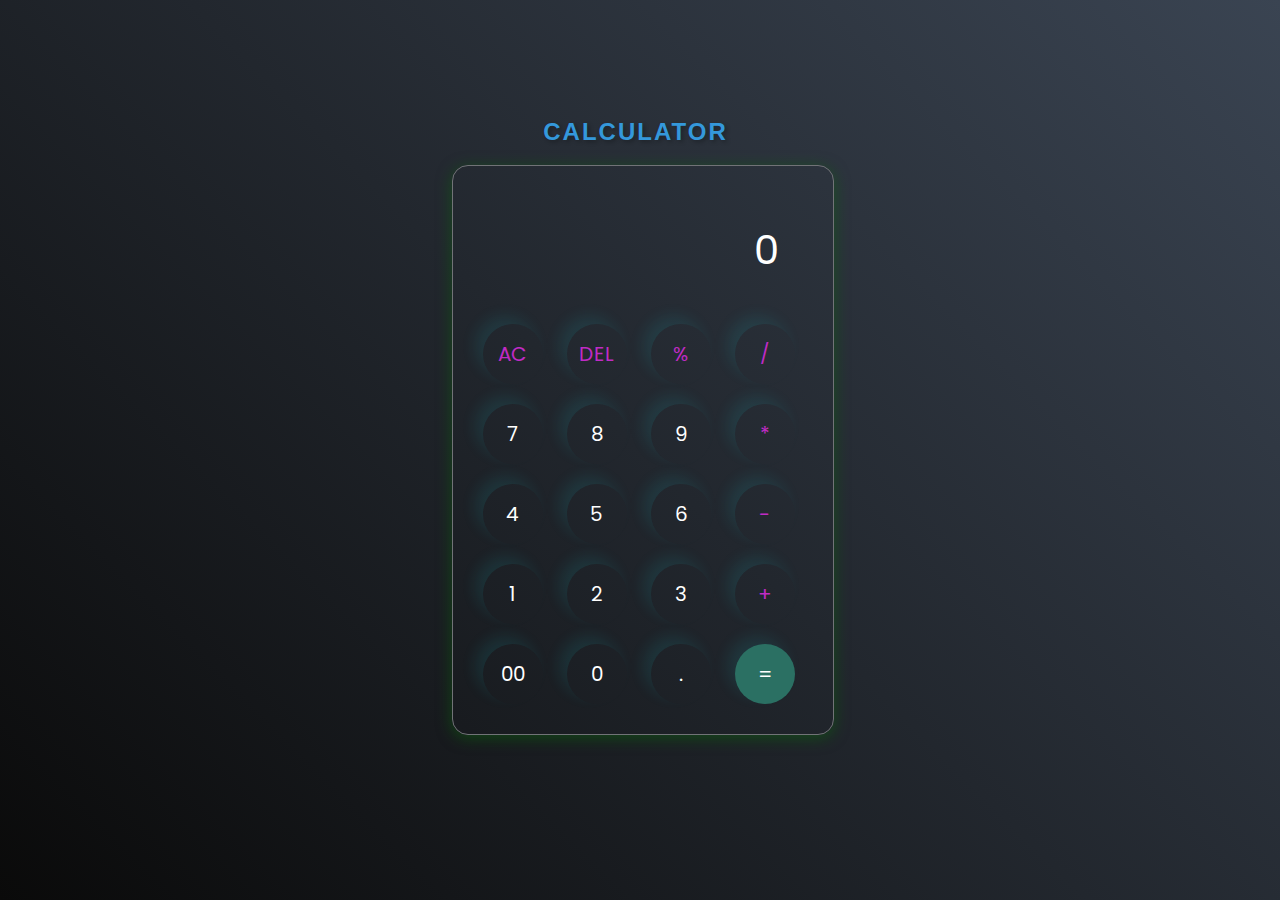
<file: TASK3-CALCULATOR/index.html>
<!DOCTYPE html>
<html lang="en">
  <head>
    <meta charset="UTF-8" />
    <meta http-equiv="X-UA-Compatible" content="IE=edge" />
    <meta name="viewport" content="width=device-width, initial-scale=1.0" />
    <link rel="stylesheet" href="style.css" />
    <title>Calculator</title>
  </head>
  <body>
    <h1>Calculator</h1>
    <div class="container">
      <div class="calculator">
        <input type="text" id="inputBox" placeholder="0" />
        <div>
          <button class="button operator">AC</button>
          <button class="button operator">DEL</button>
          <button class="button operator">%</button>
          <button class="button operator">/</button>
        </div>
        <div>
          <button class="button">7</button>
          <button class="button">8</button>
          <button class="button">9</button>
          <button class="button operator">*</button>
        </div>
        <div>
          <button class="button">4</button>
          <button class="button">5</button>
          <button class="button">6</button>
          <button class="button operator">-</button>
        </div>
        <div>
          <button class="button">1</button>
          <button class="button">2</button>
          <button class="button">3</button>
          <button class="button operator">+</button>
        </div>

        <div>
          <button class="button">00</button>
          <button class="button">0</button>
          <button class="button">.</button>
          <button class="button equalBtn">=</button>
        </div>
      </div>
    </div>

    <script src="script.js"></script>
  </body>
</html>
</file>
<file: TASK3-CALCULATOR/style.css>
@import url('https://fonts.googleapis.com/css2?family=Poppins:wght@500&display=swap');

*{
    margin: 0;
    padding: 0;
    box-sizing: border-box;
    font-family: 'Poppins', sans-serif;
}

body{
    width: 100%;
    height: 100vh;
    display: flex;
    justify-content: center;
    align-items: center;
    background: linear-gradient(45deg, #0a0a0a, #3a4452);
}

.calculator{
    border: 1px solid #717377;
    padding: 20px;
    border-radius: 16px;
    background: transparent;
    box-shadow: 0px 3px 15px rgb(7 109 8 / 50%);
    margin-left: -276px;

}

input{
    width: 320px;
    border: none;
    padding: 24px;
    margin: 10px;
    background: transparent;
    box-shadow: 0px 3px 15px rgbs(84, 84, 84, 0.1);
    font-size: 40px;
    text-align: right;
    cursor: pointer;
    color: #ffffff;
}

input::placeholder{
    color: #ffffff;
}

button{
    border: none;
    width: 60px;
    height: 60px;
    margin: 10px;
    border-radius: 50%;
    background: transparent;
    color: #ffffff;
    font-size: 20px;
    box-shadow:  -8px -8px 15px rgb(28 215 228 / 10%);
    cursor: pointer;
}

.equalBtn{
    background-color: #2b7063;
}

.operator{
    color: #c02bc5;
}
h1 {
    font-weight: bold;
    margin-top: -636px;
    margin-left: 97px;
    font-family: 'Segoe UI', Tahoma, Geneva, Verdana, sans-serif;
    text-align: center;
    font-size: 24px;
    color: #3498db;
    font-weight: bold;
    text-transform: uppercase;
    letter-spacing: 2px;
    text-shadow: 2px 2px 4px rgba(0, 0, 0, 0.3);
}
</file>
